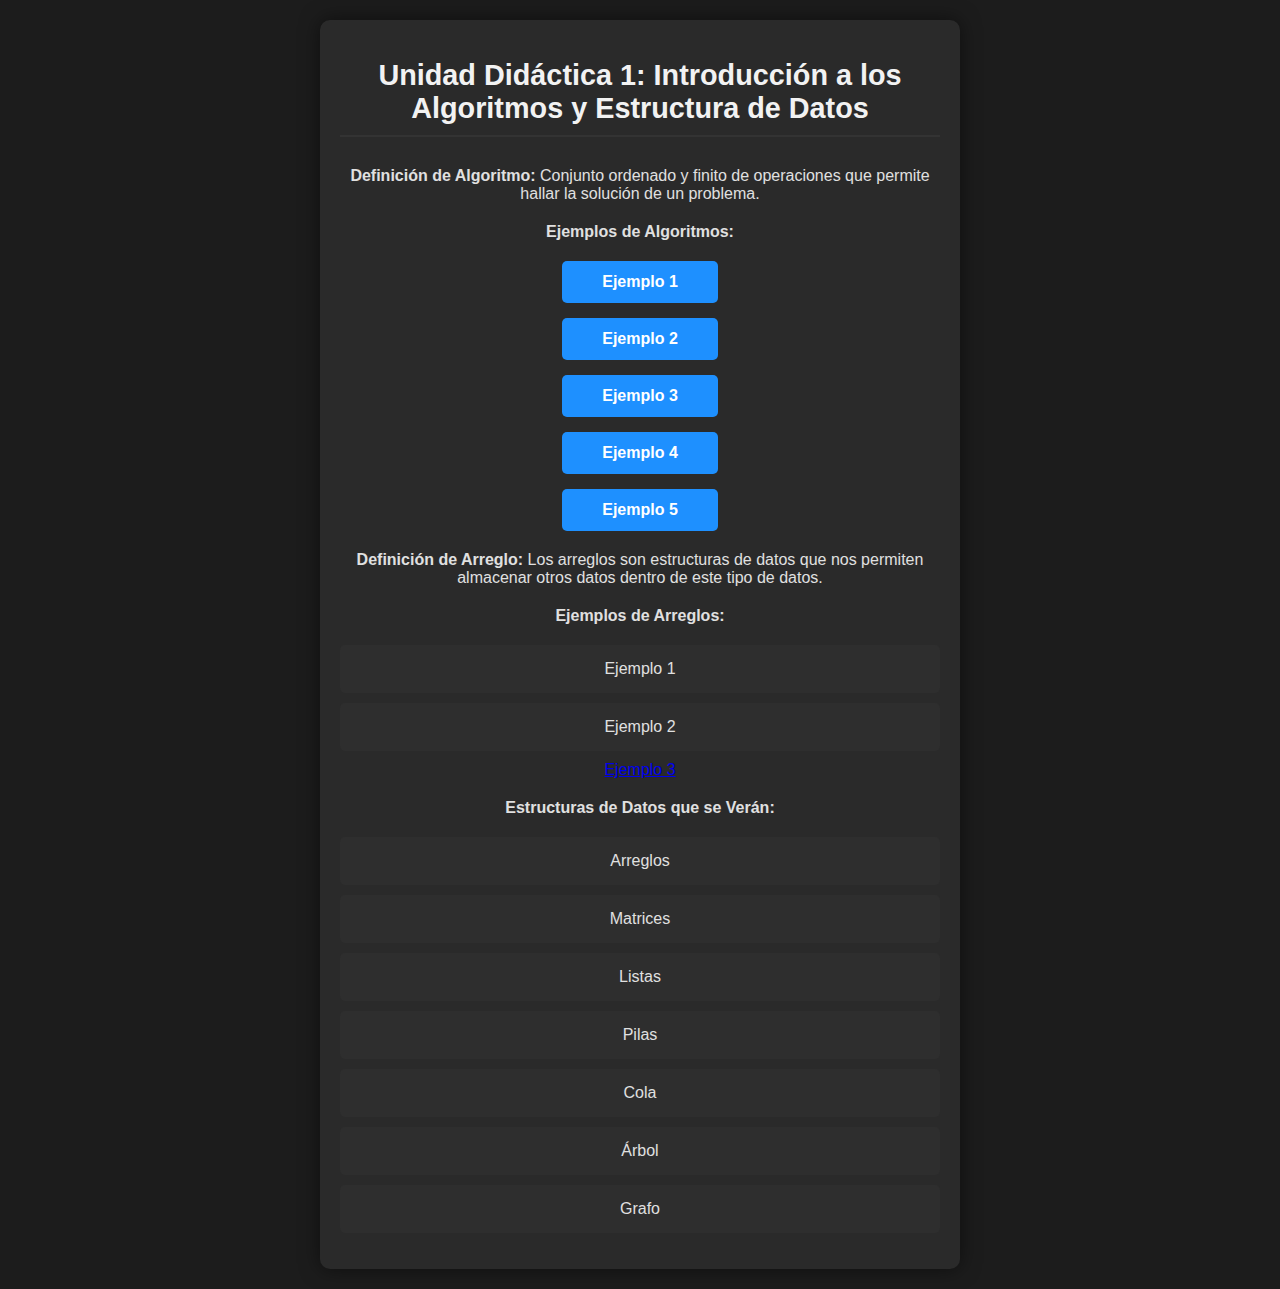
<file: index.html>
<!DOCTYPE html>
<html lang="es">
<head>
    <meta charset="UTF-8">
    <meta name="viewport" content="width=device-width, initial-scale=1.0">
    <title>Unidad Didáctica 1: Introducción a los Algoritmos y Estructura de Datos</title>
    <style>
        body {
            font-family: 'Segoe UI', Tahoma, Geneva, Verdana, sans-serif;
            background-color: #1c1c1c;
            color: #e0e0e0;
            margin: 0;
            padding: 20px;
            display: flex;
            justify-content: center;
            align-items: center;
            min-height: 100vh;
            flex-direction: column;
        }

        .container {
            max-width: 600px;
            text-align: center;
            background-color: #2a2a2a;
            padding: 20px;
            border-radius: 10px;
            box-shadow: 0 0 20px rgba(0, 0, 0, 0.5);
        }

        h1 {
            font-size: 1.8rem;
            margin-bottom: 30px;
            color: #f2f2f2;
            border-bottom: 2px solid #333;
            padding-bottom: 10px;
        }

        p {
            margin: 20px 0;
        }

        .button-container {
            display: flex;
            flex-direction: column;
            gap: 15px;
            margin: 20px 0;
        }

        .button-container a {
            display: block;
            padding: 12px 40px;
            background-color: #1e90ff;
            color: #fff;
            text-decoration: none;
            text-align: center;
            border-radius: 5px;
            transition: background-color 0.3s, transform 0.3s;
            font-weight: bold;
            width: fit-content;
            margin: 0 auto;
        }

        .button-container a:hover {
            background-color: #6495ed;
            transform: translateY(-3px);
        }

        ul {
            list-style-type: none;
            padding: 0;
        }

        ul li {
            background-color: #2e2e2e;
            margin: 10px 0;
            padding: 15px;
            border-radius: 5px;
            transition: background-color 0.3s;
        }

        ul li:hover {
            background-color: #3e3e3e;
        }

        footer {
            margin-top: 40px;
            text-align: center;
            font-size: 0.9rem;
            color: #888;
        }
    </style>
</head>
<body>

    <div class="container">
        <h1>Unidad Didáctica 1: Introducción a los Algoritmos y Estructura de Datos</h1>

        <p><strong>Definición de Algoritmo:</strong> Conjunto ordenado y finito de operaciones que permite hallar la solución de un problema.</p>

        <p><strong>Ejemplos de Algoritmos:</strong></p>
        <div class="button-container">
            <a href="algoritmo1.html">Ejemplo 1</a>
            <a href="algoritmo2.html">Ejemplo 2</a>
            <a href="algoritmo3.html">Ejemplo 3</a>
            <a href="algoritmo4.html">Ejemplo 4</a>
            <a href="algoritmo5.html">Ejemplo 5</a>
        </div>

        <p><strong>Definición de Arreglo:</strong> Los arreglos son estructuras de datos que nos permiten almacenar otros datos dentro de este tipo de datos.</p>

        <p><strong>Ejemplos de Arreglos:</strong></p>
        <ul>
            <li>Ejemplo 1</li>
            <li>Ejemplo 2</li>
            <a href="Practica3.html">Ejemplo 3</a>
        </ul>

        <p><strong>Estructuras de Datos que se Verán:</strong></p>
        <ul>
            <li>Arreglos</li>
            <li>Matrices</li>
            <li>Listas</li>
            <li>Pilas</li>
            <li>Cola</li>
            <li>Árbol</li>
            <li>Grafo</li>
        </ul>


    </div>

</body>
</html>
</file>
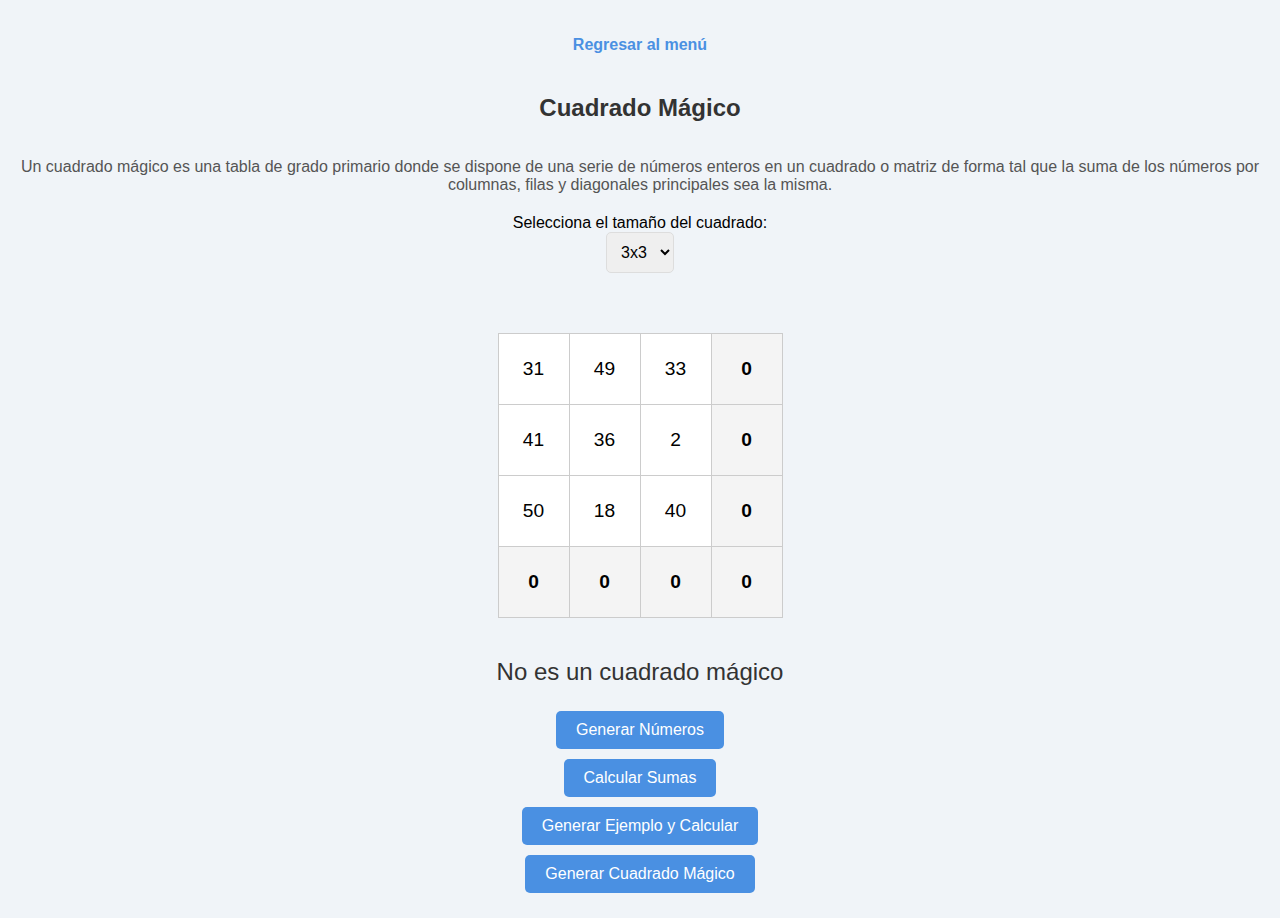
<file: Cuadrado magico.html>
<!DOCTYPE html>
<html lang="en">
<head>
    <meta charset="UTF-8">
    <meta name="viewport" content="width=device-width, initial-scale=1.0">
    <link rel="stylesheet" type="text/css" href="Cuadrado magico.css" />
    <script src="./Cuadrado magico 1.js"></script>
    <title>Cuadrado Mágico</title>
</head>
<body>
    <p><a href="index.html">Regresar al menú</a><br></p>
    <h2>Cuadrado Mágico</h2>
    <p>Un cuadrado mágico es una tabla de grado primario donde se dispone de una serie
        de números enteros en un cuadrado o matriz de forma tal que la suma de los números por columnas,
        filas y diagonales principales sea la misma.</p>
    Selecciona el tamaño del cuadrado: 
    <select id="size" onchange="changeSize(parseInt(this.value))">
        <option value="2">2x2</option>
        <option value="3" selected>3x3</option>
        <option value="4">4x4</option>
        <option value="5">5x5</option>
    </select>
    <div id="table-container"></div>
    <p id="result">No es un cuadrado mágico</p>
    <button class="button" onclick="generateRandomSquare()">Generar Números</button>
    <button class="button" onclick="calculateSums()">Calcular Sumas</button>
    <button class="button" onclick="generateExampleAndCalculate()">Generar Ejemplo y Calcular</button>
    <button class="button" onclick="generateMagicSquare()">Generar Cuadrado Mágico</button>
</body>
</html>
</file>
<file: Cuadrado magico.css>
body {
    font-family: Arial, sans-serif;
    background-color: #f0f4f8;
    margin: 0;
    padding: 20px;
    display: flex;
    flex-direction: column;
    align-items: center;
}

h2 {
    color: #333;
    text-align: center;
}

p {
    font-size: 1rem;
    color: #555;
    text-align: center;
    margin-bottom: 20px;
}

a {
    text-decoration: none;
    color: #4a90e2;
    font-weight: bold;
}

select {
    padding: 10px;
    border: 1px solid #ddd;
    border-radius: 5px;
    font-size: 1rem;
    margin-bottom: 20px;
}

button {
    background-color: #4a90e2;
    color: white;
    padding: 10px 20px;
    margin: 5px;
    border: none;
    border-radius: 5px;
    cursor: pointer;
    transition: background-color 0.3s ease;
    font-size: 1rem;
}

button:hover {
    background-color: #357abd;
}

#table-container {
    margin-top: 20px;
}

table {
    border-collapse: collapse;
    margin: 20px auto;
    background-color: white;
}

td {
    width: 50px;
    height: 50px;
    text-align: center;
    font-size: 1.2rem;
    border: 1px solid #ccc;
    padding: 10px;
}

td.sum {
    background-color: #f4f4f4;
    font-weight: bold;
}

#result {
    font-size: 1.5rem;
    color: #333;
    margin-top: 20px;
    text-align: center;
}
</file>
